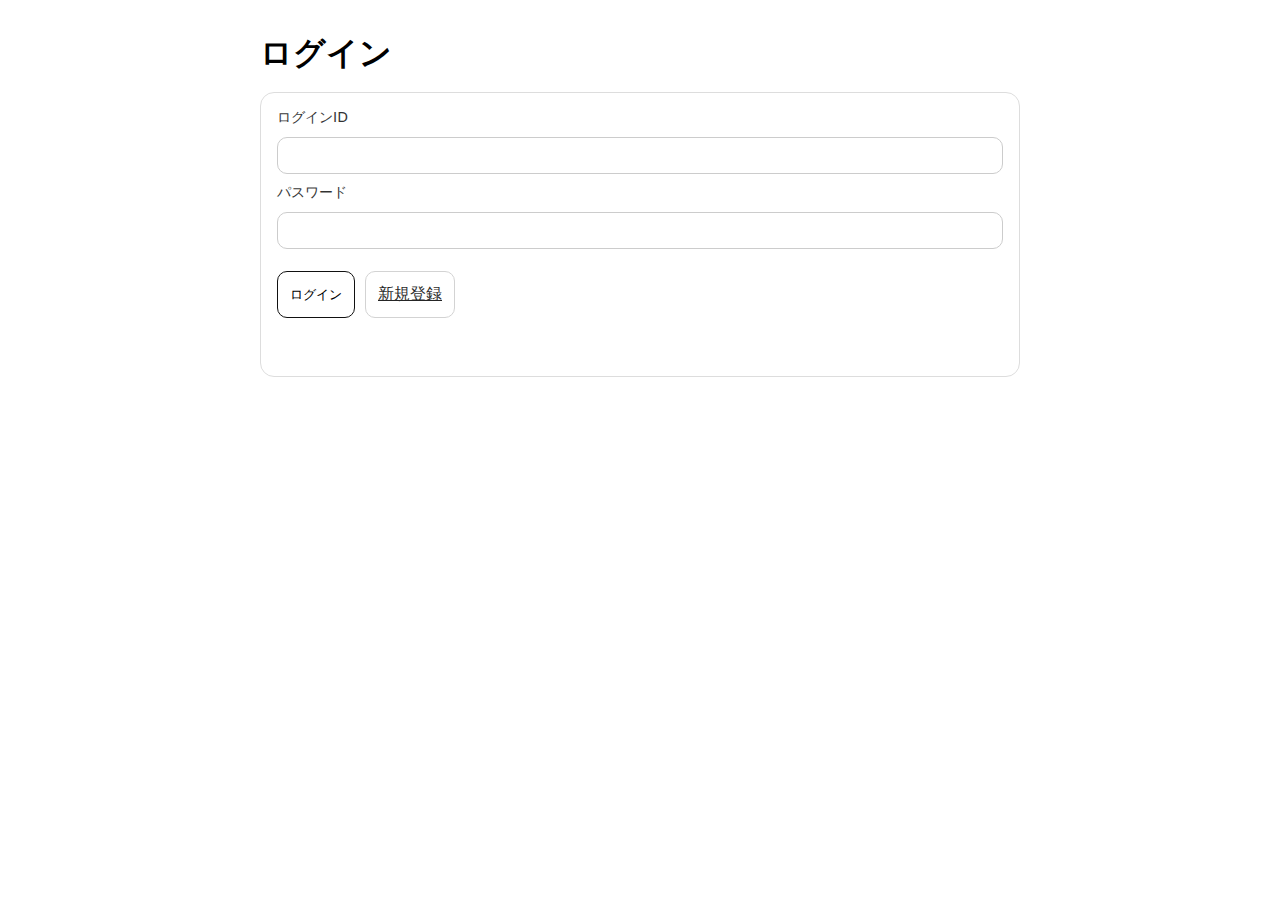
<file: customer/index.html>
<!doctype html>
<html lang="ja">
<head>
  <meta charset="utf-8" />
  <meta name="viewport" content="width=device-width,initial-scale=1" />
  <title>Login</title>
  <link rel="stylesheet" href="style.css" />
</head>
<body>
  <h1>ログイン</h1>

  <div class="card row">
    <label>ログインID</label>
    <input id="userId" autocomplete="username" />

    <label>パスワード</label>
    <input id="password" type="password" autocomplete="current-password" />

    <div class="toolbar">
      <button class="primary" id="loginBtn">ログイン</button>
      <a class="btn secondary" href="pages/register.html">新規登録</a>
    </div>

    <p class="muted" id="msg"></p>
  </div>

  <script src="app.js"></script>
  <script>
    const API_LOGIN = "https://shigematsu.nkmr.io/hakkathon2025/server/api/user_login.php";

    if (getUserId()) location.href = "pages/home.html";

    function setMsg(text) {
      const el = document.getElementById("msg");
      if (el) el.textContent = text || "";
    }

    document.getElementById("loginBtn").addEventListener("click", async () => {

      const userId = document.getElementById("userId").value.trim();
      const password = document.getElementById("password").value;

      if (!userId || !password) {
        setMsg("ログインIDとパスワードを入力してください");
        return;
      }

      try {
        const res = await fetch(API_LOGIN, {
          method: "POST",
          headers: { "Content-Type": "application/json" },
          body: JSON.stringify({ user_id: userId, password })
        });

        const json = await res.json();

        if (!res.ok) {
          setMsg(json.message || "ログイン失敗");
          return;
        }

        // セッション保存（app.jsの形式に合わせる）
        localStorage.setItem(KEY_SESSION, JSON.stringify({
          userId: json.user_id,
          at: Date.now()
        }));

        location.href = "pages/home.html";

      } catch (e) {
        setMsg("通信に失敗しました");
      }
    });
  </script>
</body>
</html>
</file>
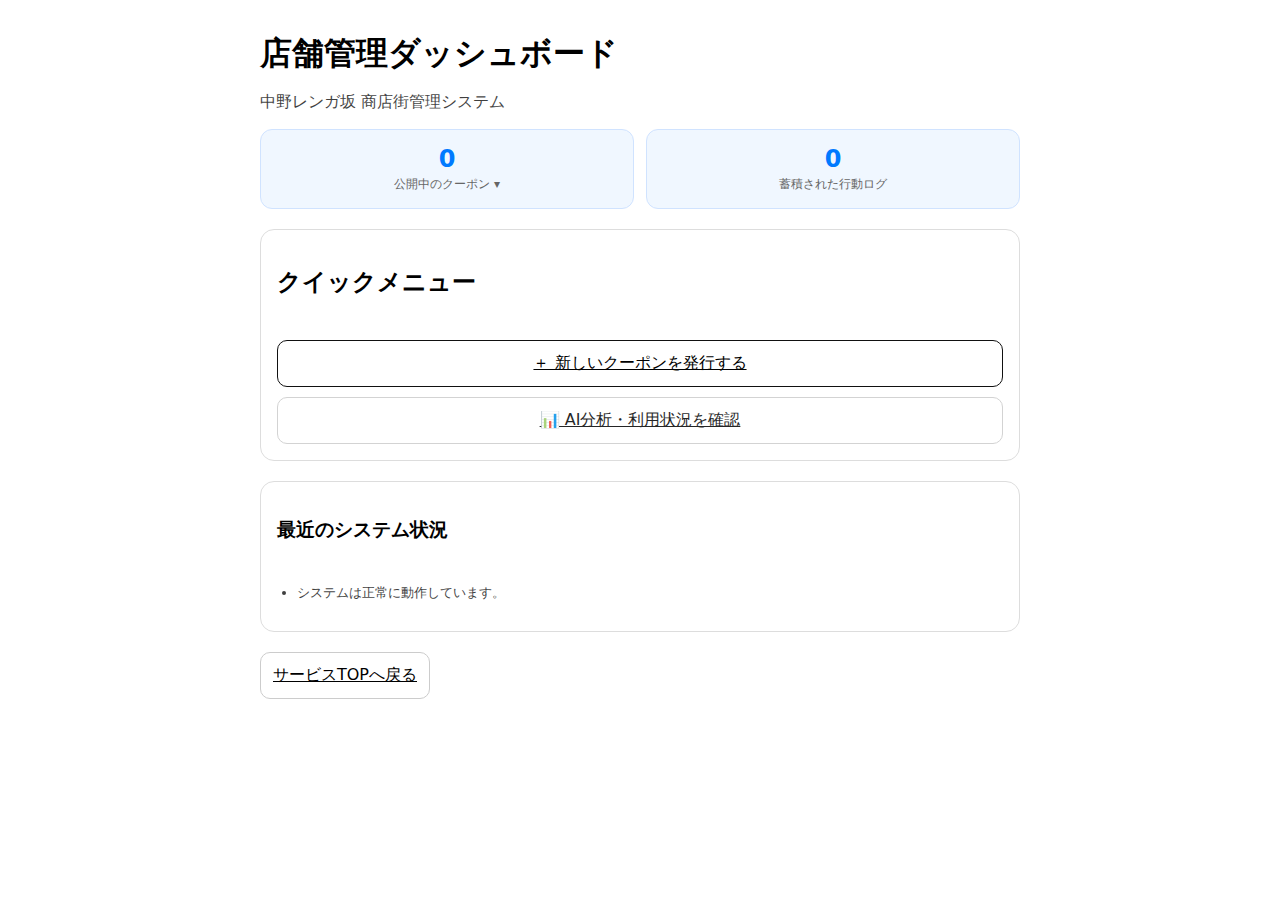
<file: shop/index.html>
<!doctype html>
<html lang="ja">

<head>
    <meta charset="utf-8" />
    <meta name="viewport" content="width=device-width,initial-scale=1" />
    <title>Shop - Dashboard</title>
    <link rel="stylesheet" href="../customer/style.css" />
    <style>
        .stat-grid {
            display: grid;
            grid-template-columns: 1fr 1fr;
            gap: 12px;
            margin-bottom: 20px;
        }

        .stat-card {
            background: #f0f7ff;
            padding: 15px;
            border-radius: 12px;
            text-align: center;
            border: 1px solid #d0e3ff;
            cursor: pointer;
            /* クリック可能であることを示す */
            transition: transform 0.2s;
        }

        .stat-card:active {
            transform: scale(0.95);
        }

        .stat-value {
            font-size: 24px;
            font-weight: bold;
            color: #007aff;
            display: block;
        }

        .stat-label {
            font-size: 12px;
            color: #666;
        }

        /* 詳細表示エリアのスタイル */
        .quick-view {
            margin-top: 10px;
            padding: 10px;
            background: #fff;
            border: 1px solid #eee;
            border-radius: 8px;
            display: none;
            /* 最初は隠しておく */
        }

        .quick-item {
            display: flex;
            justify-content: space-between;
            font-size: 13px;
            padding: 4px 0;
            border-bottom: 1px solid #f9f9f9;
        }
    </style>
</head>

<body>
    <h1>店舗管理ダッシュボード</h1>
    <p class="muted">中野レンガ坂 商店街管理システム</p>

    <div class="stat-grid">
        <div class="stat-card" id="couponCard">
            <span id="couponCount" class="stat-value">0</span>
            <span class="stat-label">公開中のクーポン ▾</span>
            <div id="couponQuickView" class="quick-view text-left">
            </div>
        </div>

        <div class="stat-card">
            <span id="logCount" class="stat-value">0</span>
            <span class="stat-label">蓄積された行動ログ</span>
        </div>
    </div>

    <div class="card row">
        <h2>クイックメニュー</h2>
        <div class="toolbar" style="flex-direction: column; align-items: stretch; gap: 10px;">
            <a class="btn primary" href="create_coupon.html" style="text-align: center;">＋ 新しいクーポンを発行する</a>
            <a class="btn secondary" href="analysis.html" style="text-align: center;">📊 AI分析・利用状況を確認</a>
        </div>
    </div>

    <div class="card row" style="margin-top:20px;">
        <h3>最近のシステム状況</h3>
        <ul id="systemStatus" class="muted" style="font-size:13px; padding-left:20px;">
            <li>システムは正常に動作しています。</li>
        </ul>
    </div>

    <div class="toolbar" style="margin-top:20px;">
        <a href="../index.html" class="btn">サービスTOPへ戻る</a>
    </div>

    <script>
        const KEY_SHARED_POOL = "hk_shared_coupon_pool_v1";
        const KEY_USERDATA = "hk_userdata_v1";

        function updateDashboard() {
            // 1. 公開中クーポンの詳細と数
            const pool = JSON.parse(localStorage.getItem(KEY_SHARED_POOL)) || [];
            document.querySelector("#couponCount").textContent = pool.length;

            const quickView = document.querySelector("#couponQuickView");
            if (pool.length > 0) {
                quickView.innerHTML = pool.map(c => `
                    <div class="quick-item">
                        <span>${c.title}</span>
                        <strong style="color:${c.remainingStock <= 5 ? '#ff3b30' : '#007aff'}">${c.remainingStock}枚</strong>
                    </div>
                `).join("");
            } else {
                quickView.innerHTML = "<p class='muted'>なし</p>";
            }

            // 2. 蓄積されたログの総数
            const allUserData = JSON.parse(localStorage.getItem(KEY_USERDATA)) || {};
            let totalLogs = 0;
            Object.values(allUserData).forEach(user => {
                if (user.logs) totalLogs += user.logs.length;
            });
            document.querySelector("#logCount").textContent = totalLogs;

            const statusList = document.querySelector("#systemStatus");
            if (totalLogs > 0) {
                statusList.innerHTML = `<li>現在、${totalLogs}件のユーザー行動を学習用データとして蓄積済みです。</li>`;
            }
        }

        // クリックで詳細を表示/非表示にする
        document.querySelector("#couponCard").addEventListener("click", () => {
            const view = document.querySelector("#couponQuickView");
            const isVisible = view.style.display === "block";
            view.style.display = isVisible ? "none" : "block";
        });

        updateDashboard();
        setInterval(updateDashboard, 5000);
    </script>
</body>

</html>
</file>
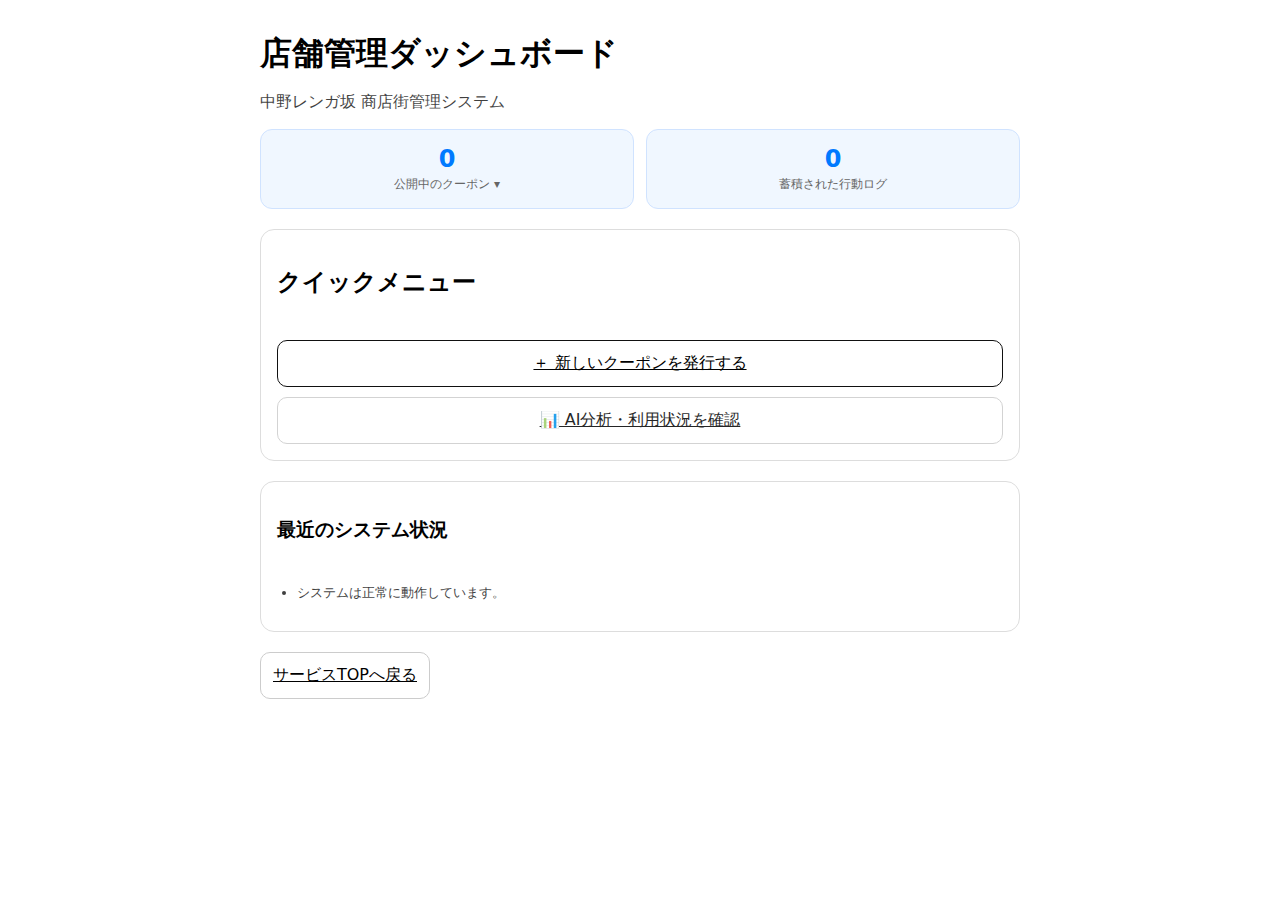
<file: shop/analysis.html>
<!doctype html>
<html lang="ja">

<head>
  <meta charset="utf-8" />
  <meta name="viewport" content="width=device-width,initial-scale=1" />
  <title>Shop - 分析</title>

  <!-- 店舗側の既存デザインに合わせる -->
  <link rel="stylesheet" href="../customer/style.css" />

  <style>
    .analysis-grid { display: grid; grid-template-columns: 1fr; gap: 16px; }

    .top-bar {
      display: flex;
      justify-content: space-between;
      align-items: flex-start;
      margin-bottom: 18px;
      gap: 12px;
    }

    .shop-id { font-size: 13px; color: #666; margin-top: 6px; }
    .muted { color: #666; font-size: 13px; }

    .target-item {
      display: flex;
      justify-content: space-between;
      align-items: center;
      padding: 12px 0;
      border-bottom: 1px solid #f0f0f0;
      font-size: 13px;
      gap: 10px;
      cursor: pointer;
      user-select: none;
    }
    .target-item:active { transform: scale(0.995); opacity: 0.9; }

    .target-left { text-align: left; flex: 1; min-width: 0; }
    .target-title {
      font-weight: 700; font-size: 14px;
      overflow: hidden; text-overflow: ellipsis; white-space: nowrap;
    }
    .target-sub { margin-top: 3px; font-size: 12px; color: #777; }

    /* modal */
    .modal-backdrop {
      position: fixed; inset: 0;
      background: rgba(0,0,0,0.35);
      display: none;
      align-items: center; justify-content: center;
      padding: 18px;
      z-index: 9999;
    }
    .modal {
      width: min(520px, 100%);
      background: #fff;
      border-radius: 16px;
      border: 1px solid #eee;
      padding: 16px;
      box-shadow: 0 10px 30px rgba(0,0,0,0.18);
    }
    .modal-head {
      display: flex;
      justify-content: space-between;
      align-items: flex-start;
      gap: 12px;
      margin-bottom: 10px;
    }
    .modal-title { font-size: 16px; font-weight: 800; margin: 0; line-height: 1.3; }
    .modal-sub { margin-top: 4px; font-size: 12px; color: #777; }

    .icon-btn {
      border: 1px solid #eee;
      background: #fff;
      border-radius: 10px;
      padding: 8px 10px;
      cursor: pointer;
    }
    .icon-btn:active { transform: scale(0.98); }

    .kpi-grid { display: grid; grid-template-columns: 1fr 1fr; gap: 10px; margin-top: 10px; }
    .kpi {
      background: #f7f7f7;
      border: 1px solid #eee;
      border-radius: 12px;
      padding: 12px;
    }
    .kpi .label { font-size: 12px; color: #666; }
    .kpi .value { font-size: 22px; font-weight: 800; margin-top: 4px; }

    .bar-wrap {
      background: #eee;
      border-radius: 999px;
      height: 10px;
      overflow: hidden;
      margin-top: 10px;
    }
    .bar { height: 100%; width: 0%; background: #007aff; transition: width .5s ease; }

    .chips { display: flex; flex-wrap: wrap; gap: 6px; margin-top: 6px; }
    .chip {
      font-size: 12px;
      padding: 4px 10px;
      border-radius: 999px;
      border: 1px solid #eee;
      background: #fff;
      color: #333;
    }
    .chip .c { color: #666; margin-left: 6px; }
  </style>
</head>

<body>

  <div class="top-bar">
    <div>
      <h1 style="margin:0;">利用状況の分析</h1>
      <div id="shopDisplay" class="shop-id"></div>
    </div>
    <a href="home.html" class="btn secondary">ホームに戻る</a>
  </div>

  <p class="muted">
    この店舗の「クーポン候補（商品カテゴリ）」一覧です。<br>
    クリックすると、表示回数・選択回数・選択率と、選択した人の特徴を確認できます。
  </p>

  <div class="analysis-grid">
    <div class="card">
      <h3>🗂 クーポン候補（商品カテゴリ）一覧</h3>
      <div id="targetsList"></div>
    </div>
  </div>

  <!-- modal -->
  <div id="modalBackdrop" class="modal-backdrop" role="dialog" aria-modal="true">
    <div class="modal">
      <div class="modal-head">
        <div style="min-width:0;">
          <p id="modalTitle" class="modal-title"></p>
          <div id="modalSub" class="modal-sub"></div>
        </div>
        <button id="modalCloseBtn" class="icon-btn">閉じる</button>
      </div>

      <div class="kpi-grid">
        <div class="kpi">
          <div class="label">表示回数</div>
          <div id="kpiImpressions" class="value">-</div>
        </div>
        <div class="kpi">
          <div class="label">選択回数</div>
          <div id="kpiSelections" class="value">-</div>
        </div>
      </div>

      <div class="kpi" style="margin-top:10px;">
        <div class="label">選択率（CTR）</div>
        <div id="kpiCtr" class="value">-</div>
        <div class="bar-wrap"><div id="ctrBar" class="bar"></div></div>
      </div>

      <div class="kpi" style="margin-top:10px;">
        <div class="label">選択した人の特徴</div>
        <div id="attrGender" class="muted" style="margin-top:6px;"></div>
        <div id="attrAge" class="muted" style="margin-top:6px;"></div>
        <div id="attrTags" style="margin-top:10px;"></div>
      </div>
    </div>
  </div>

  <script>
    const KEY_SHOP_SESSION = "hk_shop_session_v1";

    // 既に動いているカテゴリ一覧API
    const API_TARGETS = "https://shigematsu.nkmr.io/hakkathon2025/server/api/shop_targets_list.php";

    // ★今回の集計API（あなたのshop_get_analysis.php）
    const API_TARGET_STATS = "https://shigematsu.nkmr.io/hakkathon2025/server/api/shop_get_analysis.php";

    function safeParse(raw, fallback) {
      try { return JSON.parse(raw); } catch (e) { return fallback; }
    }

    // ログインチェック
    const session = safeParse(localStorage.getItem(KEY_SHOP_SESSION), null);
    if (!session || !session.shopId) location.href = "./index.html";

    const SHOP_ID = session.shopId;
    const SHOP_NAME = session.shopName || "";
    const GENRE = session.genre || "";

    const namePart = SHOP_NAME ? (" / " + SHOP_NAME) : "";
    const genrePart = GENRE ? ("（" + GENRE + "）") : "";
    document.getElementById("shopDisplay").textContent = "店舗ID: " + SHOP_ID + namePart + genrePart;

    async function fetchTargets() {
      const res = await fetch(API_TARGETS, {
        method: "POST",
        headers: { "Content-Type": "application/json" },
        body: JSON.stringify({ shop_id: SHOP_ID })
      });

      const text = await res.text();
      let json;
      try { json = JSON.parse(text); }
      catch (e) {
        console.log("targets raw:", text);
        return { ok: false, items: [] };
      }
      if (!json.ok || !Array.isArray(json.items)) return { ok: false, items: [] };
      return { ok: true, items: json.items };
    }

    async function fetchTargetStats(targetId) {
      const res = await fetch(API_TARGET_STATS, {
        method: "POST",
        headers: { "Content-Type": "application/json" },
        body: JSON.stringify({ shop_id: SHOP_ID, target_id: targetId })
      });

      const text = await res.text();
      let json;
      try { json = JSON.parse(text); }
      catch (e) {
        console.log("stats raw:", text);
        throw new Error("集計APIの返答がJSONではありません");
      }

      if (!json.ok) {
        // PHPが返したdetailも見えるようにする
        const msg = json.message || "集計APIエラー";
        const detail = json.detail ? (" / " + JSON.stringify(json.detail)) : "";
        throw new Error(msg + detail);
      }
      return json;
    }

    // modal
    const modalBackdrop = document.getElementById("modalBackdrop");
    const modalCloseBtn = document.getElementById("modalCloseBtn");

    function openModal(title, sub, impressions, selections, ctr) {
      document.getElementById("modalTitle").textContent = title;
      document.getElementById("modalSub").textContent = sub;

      document.getElementById("kpiImpressions").textContent = String(impressions);
      document.getElementById("kpiSelections").textContent = String(selections);

      const ctrNum = Number(ctr || 0);
      document.getElementById("kpiCtr").textContent = (ctrNum * 100).toFixed(1) + "%";

      const pct = Math.max(0, Math.min(100, Math.round(ctrNum * 100)));
      document.getElementById("ctrBar").style.width = pct + "%";

      modalBackdrop.style.display = "flex";
    }

    function closeModal() {
      modalBackdrop.style.display = "none";
    }

    modalCloseBtn.addEventListener("click", closeModal);
    modalBackdrop.addEventListener("click", (e) => {
      if (e.target === modalBackdrop) closeModal();
    });

    function renderAttr(stats) {
      const g = stats.genderCounts || {};
      const a = stats.ageBuckets || {};
      const tags = stats.topTags || [];
      const totalSel = Number(stats.selections || 0);

      if (totalSel === 0) {
        document.getElementById("attrGender").textContent = "性別: データなし";
        document.getElementById("attrAge").textContent = "年齢: データなし";
        document.getElementById("attrTags").innerHTML = "<div class='muted'>好みタグ: データなし</div>";
        return;
      }

      document.getElementById("attrGender").textContent =
        "性別: male " + (g.male || 0) +
        ", female " + (g.female || 0) +
        ", other " + (g.other || 0) +
        ", unknown " + (g.unknown || 0);

      document.getElementById("attrAge").textContent =
        "年齢: -19 " + (a["-19"] || 0) +
        ", 20s " + (a["20s"] || 0) +
        ", 30s " + (a["30s"] || 0) +
        ", 40s " + (a["40s"] || 0) +
        ", 50+ " + (a["50+"] || 0) +
        ", unknown " + (a.unknown || 0);

      if (!Array.isArray(tags) || tags.length === 0) {
        document.getElementById("attrTags").innerHTML = "<div class='muted'>好みタグ: データなし</div>";
        return;
      }

      document.getElementById("attrTags").innerHTML =
        "<div class='muted'>好みタグ（上位）</div>" +
        "<div class='chips'>" +
        tags.map(function (t) {
          return "<span class='chip'>" + t.tag + "<span class='c'>" + t.count + "</span></span>";
        }).join("") +
        "</div>";
    }

    function renderTargets(items) {
      const el = document.getElementById("targetsList");

      if (!items || items.length === 0) {
        el.innerHTML = "<p class='muted'>候補がありません（coupon_targetsが未登録 or shop_idが違う可能性）</p>";
        return;
      }

      el.innerHTML = items.map(function (t) {
        return (
          "<div class='target-item' data-target-id='" + t.target_id + "' data-target-name='" + t.target_name + "'>" +
          "  <div class='target-left'>" +
          "    <div class='target-title'>" + t.target_name + "</div>" +
          "    <div class='target-sub'>" + t.target_id + "</div>" +
          "  </div>" +
          "</div>"
        );
      }).join("");

      Array.prototype.forEach.call(el.querySelectorAll(".target-item"), function (row) {
        row.addEventListener("click", async function () {
          const targetId = row.getAttribute("data-target-id") || "";
          const targetName = row.getAttribute("data-target-name") || "";

          // ローディング
          openModal(targetName, targetId, "-", "-", 0);
          document.getElementById("attrGender").textContent = "読み込み中...";
          document.getElementById("attrAge").textContent = "";
          document.getElementById("attrTags").innerHTML = "";

          try {
            const stats = await fetchTargetStats(targetId);
            openModal(
              targetName,
              targetId,
              stats.impressions || 0,
              stats.selections || 0,
              stats.ctr || 0
            );
            renderAttr(stats);
          } catch (e) {
            document.getElementById("attrGender").textContent = "取得に失敗しました";
            document.getElementById("attrAge").textContent = "";
            document.getElementById("attrTags").innerHTML =
              "<div class='muted'>" + String(e.message || e) + "</div>";
          }
        });
      });
    }

    async function init() {
      const r = await fetchTargets();
      renderTargets(r.ok ? r.items : []);
    }

    init();
  </script>

</body>
</html>
</file>
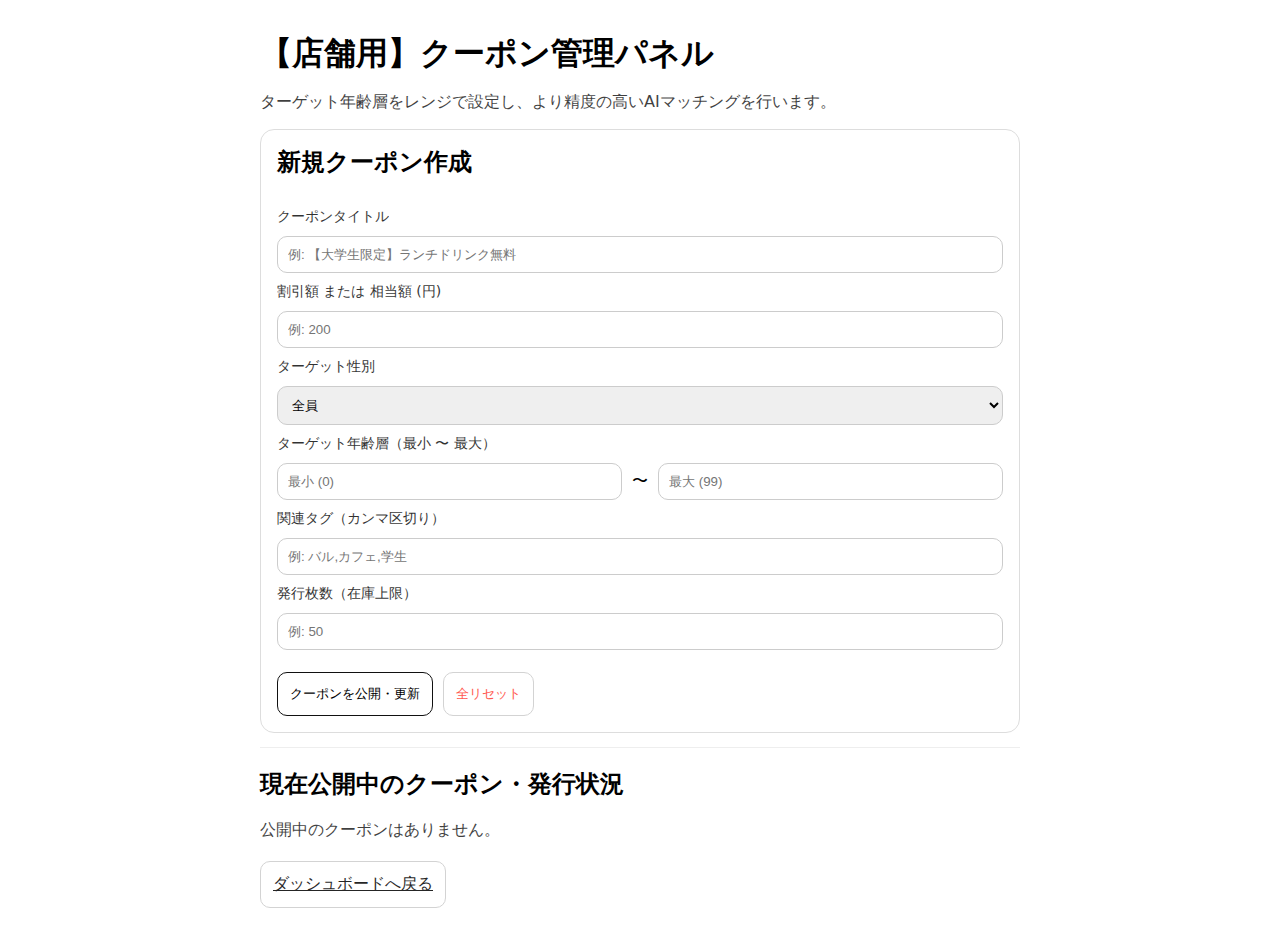
<file: shop/create_coupon.html>
<!doctype html>
<html lang="ja">

<head>
    <meta charset="utf-8" />
    <meta name="viewport" content="width=device-width,initial-scale=1" />
    <title>Shop - Management</title>
    <link rel="stylesheet" href="../customer/style.css" />
    <style>
        .coupon-admin-card {
            background: #fff;
            border: 1px solid #eee;
            padding: 15px;
            border-radius: 12px;
            margin-bottom: 12px;
            box-shadow: 0 2px 4px rgba(0, 0, 0, 0.05);
        }

        .stock-indicator {
            font-size: 14px;
            font-weight: bold;
            color: #007aff;
            margin-top: 8px;
        }

        .low-stock {
            color: #ff3b30;
        }

        .editing {
            border: 2px solid #007aff;
            background: #f0f7ff;
        }

        .age-range-group {
            display: flex;
            align-items: center;
            gap: 10px;
        }

        .age-range-group input {
            flex: 1;
        }
    </style>
</head>

<body>
    <h1>【店舗用】クーポン管理パネル</h1>
    <p class="muted">ターゲット年齢層をレンジで設定し、より精度の高いAIマッチングを行います。</p>

    <div class="card row" id="inputForm">
        <h2 id="formTitle" style="margin-top:0;">新規クーポン作成</h2>
        <input type="hidden" id="editId">

        <label>クーポンタイトル</label>
        <input id="title" placeholder="例: 【大学生限定】ランチドリンク無料">

        <label>割引額 または 相当額 (円)</label>
        <input id="off" type="number" placeholder="例: 200">

        <label>ターゲット性別</label>
        <select id="targetGender">
            <option value="all">全員</option>
            <option value="male">男性</option>
            <option value="female">女性</option>
        </select>

        <label>ターゲット年齢層（最小 〜 最大）</label>
        <div class="age-range-group">
            <input id="targetAgeMin" type="number" placeholder="最小 (0)">
            <span>〜</span>
            <input id="targetAgeMax" type="number" placeholder="最大 (99)">
        </div>

        <label>関連タグ（カンマ区切り）</label>
        <input id="tags" placeholder="例: バル,カフェ,学生">

        <label id="stockLabel">発行枚数（在庫上限）</label>
        <input id="totalStock" type="number" placeholder="例: 50">

        <div class="toolbar">
            <button class="primary" id="publishBtn">クーポンを公開・更新</button>
            <button class="secondary" id="cancelBtn" style="display:none;">キャンセル</button>
            <button class="secondary" id="clearBtn" style="color:#ff3b30;">全リセット</button>
        </div>
    </div>

    <hr />

    <h2>現在公開中のクーポン・発行状況</h2>
    <div id="poolList"></div>

    <div class="toolbar" style="margin-top:20px;">
        <a href="index.html" class="btn secondary">ダッシュボードへ戻る</a>
    </div>

    <script>
        const KEY_SHARED_POOL = "hk_shared_coupon_pool_v1";

        function loadPool() { return JSON.parse(localStorage.getItem(KEY_SHARED_POOL)) || []; }

        function renderPool() {
            const pool = loadPool();
            const listEl = document.querySelector("#poolList");
            const editId = document.querySelector("#editId").value;

            if (pool.length === 0) {
                listEl.innerHTML = "<p class='muted'>公開中のクーポンはありません。</p>";
                return;
            }

            listEl.innerHTML = pool.map(c => {
                const isEditing = c.id === editId;
                const outOfStock = c.remainingStock <= 0;
                return `
                <div class="coupon-admin-card ${isEditing ? 'editing' : ''}">
                    <div style="display:flex; justify-content:space-between;">
                        <strong>${c.title}</strong>
                        <span class="muted" style="font-size:12px;">${new Date(c.createdAt).toLocaleDateString()}</span>
                    </div>
                    <div class="muted" style="font-size:13px;">
                        価値: ${c.off}円 | 
                        対象: ${c.target.age_min}〜${c.target.age_max}歳 (${c.target.gender})
                    </div>
                    <div class="stock-indicator ${outOfStock ? 'low-stock' : ''}">
                        残り ${c.remainingStock} / ${c.initialStock} 枚
                    </div>
                    <div class="toolbar" style="margin-top:10px; gap:8px;">
                        <button class="btn primary" style="font-size:12px; padding:4px 8px;" onclick="startEdit('${c.id}')">編集</button>
                        <button class="btn secondary" style="font-size:12px; padding:4px 8px; color:#ff3b30;" onclick="deleteCoupon('${c.id}')">削除</button>
                    </div>
                </div>
                `;
            }).join("");
        }

        window.startEdit = function (id) {
            const coupon = loadPool().find(c => c.id === id);
            if (!coupon) return;

            document.querySelector("#formTitle").textContent = "クーポンの編集";
            document.querySelector("#editId").value = coupon.id;
            document.querySelector("#title").value = coupon.title;
            document.querySelector("#off").value = coupon.off;
            document.querySelector("#targetGender").value = coupon.target.gender;
            document.querySelector("#targetAgeMin").value = coupon.target.age_min;
            document.querySelector("#targetAgeMax").value = coupon.target.age_max;
            document.querySelector("#tags").value = coupon.tags.join(",");
            document.querySelector("#totalStock").value = coupon.initialStock;

            document.querySelector("#cancelBtn").style.display = "inline-block";
            window.scrollTo({ top: 0, behavior: 'smooth' });
            renderPool();
        };

        function resetForm() {
            document.querySelector("#formTitle").textContent = "新規クーポン作成";
            document.querySelector("#editId").value = "";
            document.querySelector("#title").value = "";
            document.querySelector("#off").value = "";
            document.querySelector("#targetAgeMin").value = "";
            document.querySelector("#targetAgeMax").value = "";
            document.querySelector("#totalStock").value = "";
            document.querySelector("#tags").value = "";
            document.querySelector("#cancelBtn").style.display = "none";
        }

        document.querySelector("#publishBtn").addEventListener("click", () => {
            const editId = document.querySelector("#editId").value;
            const title = document.querySelector("#title").value.trim();
            const off = Number(document.querySelector("#off").value);
            const gender = document.querySelector("#targetGender").value;
            const ageMin = Number(document.querySelector("#targetAgeMin").value || 0);
            const ageMax = Number(document.querySelector("#targetAgeMax").value || 99);
            const tags = document.querySelector("#tags").value.split(",").map(s => s.trim()).filter(s => s !== "");
            const newTotalStock = Number(document.querySelector("#totalStock").value);

            if (!title || !off || !newTotalStock) { alert("必須項目を入力してください"); return; }

            let pool = loadPool();
            const couponData = {
                title, off, tags,
                target: { gender, age_min: ageMin, age_max: ageMax },
                initialStock: newTotalStock
            };

            if (editId) {
                pool = pool.map(c => {
                    if (c.id === editId) {
                        const stockDiff = newTotalStock - c.initialStock;
                        return { ...c, ...couponData, remainingStock: c.remainingStock + (stockDiff > 0 ? stockDiff : 0) };
                    }
                    return c;
                });
            } else {
                pool.push({ ...couponData, id: crypto.randomUUID(), remainingStock: newTotalStock, createdAt: Date.now() });
            }

            localStorage.setItem(KEY_SHARED_POOL, JSON.stringify(pool));
            resetForm();
            renderPool();
            alert("保存しました。");
        });

        window.deleteCoupon = function (id) {
            if (!confirm("削除しますか？")) return;
            localStorage.setItem(KEY_SHARED_POOL, JSON.stringify(loadPool().filter(c => c.id !== id)));
            renderPool();
        };

        document.querySelector("#cancelBtn").addEventListener("click", resetForm);
        document.querySelector("#clearBtn").addEventListener("click", () => {
            if (confirm("全データを消去しますか？")) { localStorage.removeItem(KEY_SHARED_POOL); renderPool(); }
        });

        setInterval(renderPool, 5000);
        renderPool();
    </script>
</body>

</html>
</file>
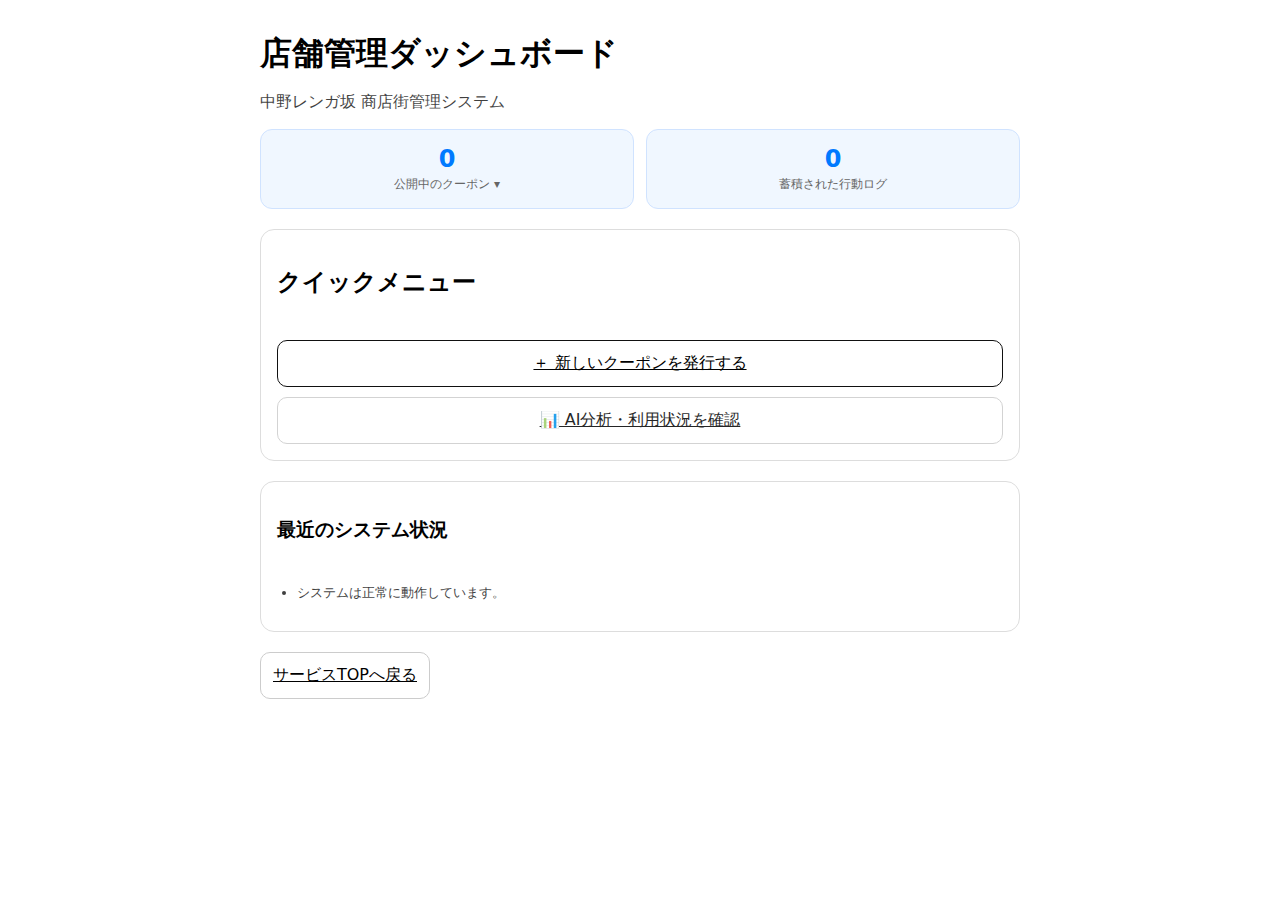
<file: shop/home.html>
<!doctype html>
<html lang="ja">

<head>
  <meta charset="utf-8" />
  <meta name="viewport" content="width=device-width,initial-scale=1" />
  <title>Shop - Dashboard</title>
  <link rel="stylesheet" href="../customer/style.css" />
  <style>
    .stat-grid {
      display: grid;
      grid-template-columns: 1fr;
      gap: 12px;
      margin-bottom: 20px;
    }

    .stat-card {
      background: #f0f7ff;
      padding: 15px;
      border-radius: 12px;
      text-align: center;
      border: 1px solid #d0e3ff;
      cursor: pointer;
      transition: transform 0.2s;
    }

    .stat-card:active {
      transform: scale(0.95);
    }

    .stat-value {
      font-size: 24px;
      font-weight: bold;
      color: #007aff;
      display: block;
    }

    .stat-label {
      font-size: 12px;
      color: #666;
    }

    .quick-view {
      margin-top: 10px;
      padding: 10px;
      background: #fff;
      border: 1px solid #eee;
      border-radius: 8px;
      display: none;
    }

    .quick-item {
      display: flex;
      justify-content: space-between;
      font-size: 13px;
      padding: 6px 0;
      border-bottom: 1px solid #f2f2f2;
      gap: 10px;
      align-items: center;
    }

    .quick-left {
      text-align: left;
      flex: 1;
    }

    .shop-id {
      font-size: 13px;
      color: #666;
      margin-bottom: 15px;
    }

    .top-bar {
      display: flex;
      justify-content: space-between;
      align-items: center;
      margin-bottom: 20px;
    }

    .muted {
      color: #666;
      font-size: 13px;
    }
  </style>
</head>

<body>

  <div class="top-bar">
    <div>
      <h1 style="margin:0;">店舗ホーム</h1>
      <div id="shopDisplay" class="shop-id"></div>
    </div>
    <button id="logoutBtn" class="btn secondary">ログアウト</button>
  </div>

  <div class="stat-grid">
    <div class="stat-card" id="couponCard">
      <span id="couponCount" class="stat-value">0</span>
      <span class="stat-label">公開中のクーポン ▾</span>
      <div id="couponQuickView" class="quick-view"></div>
    </div>
  </div>

  <div class="card row">
    <h2>クイックメニュー</h2>
    <div class="toolbar" style="flex-direction: column; align-items: stretch; gap: 10px;">
      <a class="btn primary" href="create_coupon.html" style="text-align: center;">＋ 新しいクーポンを発行する</a>
      <a class="btn secondary" href="analysis.html" style="text-align: center;">📊 AI分析・利用状況を確認</a>
    </div>
  </div>

  <script>
    const KEY_SHOP_SESSION = "hk_shop_session_v1";

    // DBから自店舗クーポン一覧を取るAPI
    const API_SHOP_COUPONS = "https://shigematsu.nkmr.io/hakkathon2025/server/api/shop_coupons_list.php";

    function safeParse(raw, fallback) {
      try { return JSON.parse(raw); } catch { return fallback; }
    }

    // ===== ログインチェック =====
    const session = safeParse(localStorage.getItem(KEY_SHOP_SESSION), null);
    if (!session?.shopId) location.href = "./index.html";

    const SHOP_ID = session.shopId;
    const SHOP_NAME = session.shopName || "";
    const GENRE = session.genre || "";

    const namePart = SHOP_NAME ? ` / ${SHOP_NAME}` : "";
    const genrePart = GENRE ? `（${GENRE}）` : "";

    document.getElementById("shopDisplay").textContent =
      `店舗ID: ${SHOP_ID}${namePart}${genrePart}`;

    function discountLabel(type, value) {
      if (type === "free") return "無料";
      if (type === "percent") return `${value}%引`;
      return `${value}円引`;
    }

    // 時間制限型の残り枚数表示
    function calcRemaining(totalStock, createdAt, expiresAt) {
      const now = Date.now();
      const start = new Date(createdAt).getTime();
      const end = new Date(expiresAt).getTime();
      if (!start || !end || now >= end) return 0;
      const progress = (now - start) / (end - start);
      const remaining = Math.ceil(totalStock * (1 - progress));
      return remaining < 0 ? 0 : remaining;
    }

    async function fetchShopCoupons() {
      const res = await fetch(API_SHOP_COUPONS, {
        method: "POST",
        headers: { "Content-Type": "application/json" },
        body: JSON.stringify({ shop_id: SHOP_ID })
      });

      const text = await res.text();
      let json;
      try { json = JSON.parse(text); }
      catch {
        console.log("raw response:", text);
        return { ok: false, items: [] };
      }

      if (!json.ok || !Array.isArray(json.items)) return { ok: false, items: [] };
      return { ok: true, items: json.items };
    }

    let latestCoupons = [];

    async function updateDashboardFromDB() {
      const { ok, items } = await fetchShopCoupons();
      latestCoupons = ok ? items : [];

      document.getElementById("couponCount").textContent = latestCoupons.length;

      const quickView = document.getElementById("couponQuickView");
      if (latestCoupons.length === 0) {
        quickView.innerHTML = "<span class='muted'>なし</span>";
        return;
      }

      quickView.innerHTML = latestCoupons.map(c => {
        const remaining = calcRemaining(c.total_stock, c.created_at, c.expires_at);
        const color = remaining <= 5 ? "#ff3b30" : "#007aff";
        const line1 = `${c.target_name} / ${discountLabel(c.discount_type, c.discount_value)}`;
        const line2 = `${c.target_age_min}〜${c.target_age_max}歳 (${c.target_gender})`;

        return `
          <div class="quick-item">
            <div class="quick-left">
              <div>${line1}</div>
              <div class="muted" style="font-size:12px;">${line2}</div>
            </div>
            <strong style="color:${color}; white-space:nowrap;">
              ${remaining}枚
            </strong>
          </div>
        `;
      }).join("");
    }

    // 残り枚数だけは毎秒更新（DBに毎秒問い合わせない）
    function tickRemainingOnly() {
      const quickView = document.getElementById("couponQuickView");
      if (!latestCoupons || latestCoupons.length === 0) return;

      quickView.querySelectorAll(".quick-item").forEach((el, idx) => {
        const c = latestCoupons[idx];
        if (!c) return;
        const remaining = calcRemaining(c.total_stock, c.created_at, c.expires_at);
        const strong = el.querySelector("strong");
        if (strong) {
          strong.textContent = `${remaining}枚`;
          strong.style.color = (remaining <= 5) ? "#ff3b30" : "#007aff";
        }
      });
    }

    // クーポン詳細トグル
    document.getElementById("couponCard").addEventListener("click", () => {
      const view = document.getElementById("couponQuickView");
      view.style.display = view.style.display === "block" ? "none" : "block";
    });

    // ログアウト
    document.getElementById("logoutBtn").addEventListener("click", () => {
      localStorage.removeItem(KEY_SHOP_SESSION);
      location.href = "./index.html";
    });

    // init
    updateDashboardFromDB();
    setInterval(updateDashboardFromDB, 5000); // DBは5秒に1回
    setInterval(tickRemainingOnly, 1000);     // 残り枚数は1秒に1回更新
  </script>

</body>

</html>
</file>
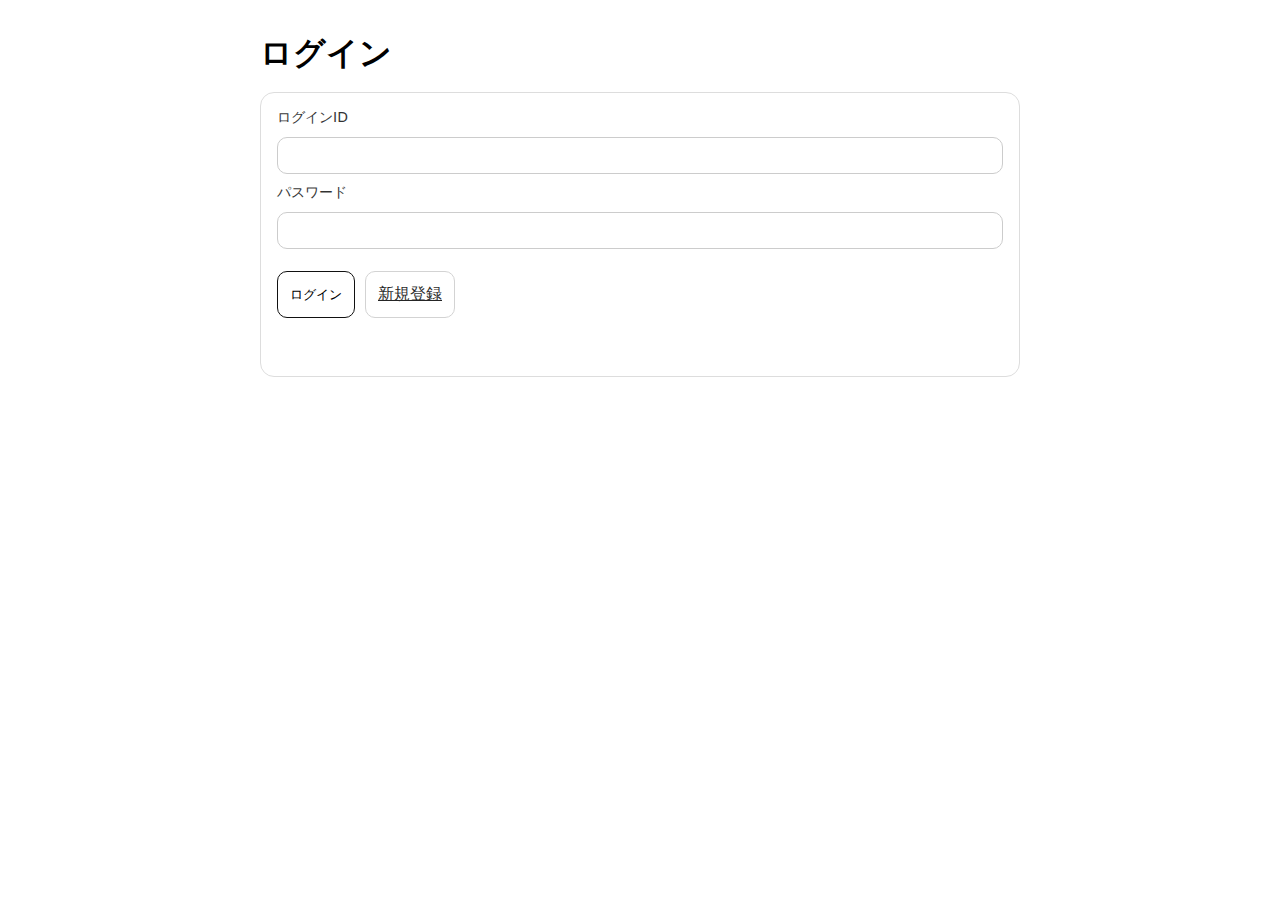
<file: customer/pages/coupons.html>
<!doctype html>
<html lang="ja">
<head>
  <meta charset="utf-8" />
  <meta name="viewport" content="width=device-width,initial-scale=1" />
  <title>Coupons</title>
  <link rel="stylesheet" href="../style.css" />
</head>

<body>
  <h1>クーポン候補</h1>
  <p class="muted">3つの中から1つ選んでください。やり直しもできます。</p>

  <div class="toolbar">
    <button class="primary" id="regenBtn">候補をやり直す</button>
    <span id="retryCount" style="margin-left:10px; font-weight:bold; font-size:14px;"></span>
  </div>

  <div style="height:12px;"></div>
  <div id="grid" class="grid"></div>

  <script src="../app.js"></script>
  <script>
    // app.js が読み込めている前提
    requireLoginFromPages();

    const API_BASE = "https://shigematsu.nkmr.io/hakkathon2025/server/api";
    const API_CANDIDATES = `${API_BASE}/user_coupons_candidates.php`;

    async function fetchCandidatesFromDB() {
      const res = await fetch(API_CANDIDATES, {
        method: "POST",
        headers: { "Content-Type": "application/json" },
        body: JSON.stringify({})
      });

      const text = await res.text();
      let json;
      try { json = JSON.parse(text); }
      catch {
        console.log("raw response:", text);
        throw new Error("サーバ応答が不正です（Network→Response確認）");
      }

      if (!res.ok || !json?.ok) throw new Error(json?.message ?? "取得失敗");
      return json.items ?? [];
    }

    function shuffle(arr) {
      const a = [...arr];
      for (let i = a.length - 1; i > 0; i--) {
        const j = Math.floor(Math.random() * (i + 1));
        [a[i], a[j]] = [a[j], a[i]];
      }
      return a;
    }

    function consumeOneRetryOrThrow() {
      const d = loadMyData();

      if (!d?.isRetryActive) throw new Error("やり直しは利用できません");
      if ((d.retries ?? 0) <= 0) throw new Error("やり直し回数が残っていません");

      saveMyData(x => {
        x.retries = (x.retries ?? 0) - 1;
        if (x.retries <= 0) {
          x.retries = 0;
          x.isRetryActive = false;
        }
        return x;
      });
    }

    // 3枚未満ならダミーで埋める（画像エリアは No Image のまま）
    function ensureThree(list) {
      const out = [...list];
      let n = 1;
      while (out.length < 3) {
        out.push({
          id: `dummy_${n++}`,
          shopName: `仮店舗${out.length + 1}`,
          menuName: `割引対象メニュー${out.length + 1}`,
          discountLabel: `${10 * (out.length + 1)}% OFF`,
          imageUrl: null,
          isDummy: true
        });
      }
      return out.slice(0, 3);
    }

    async function buildCandidates() {
      const items = await fetchCandidatesFromDB();

      // 念のためキーを正規化（imageUrlが無くてもOK）
      const normalized = (items || []).map(x => ({
        id: x.id,
        shopName: x.shopName ?? "店舗",
        menuName: x.menuName ?? "対象メニュー",
        discountLabel: x.discountLabel ?? "",
        imageUrl: x.imageUrl ?? null,
        isDummy: false
      }));

      return ensureThree(shuffle(normalized));
    }

    function updateRetryDisplay() {
      const d = loadMyData();
      const retryEl = qs("#retryCount");

      if (!d || !d.isRetryActive || (d.retries ?? 0) <= 0) {
        retryEl.textContent = "（やり直しは利用できません）";
        qs("#regenBtn").disabled = true;
        qs("#regenBtn").style.opacity = 0.5;
      } else {
        retryEl.textContent = `（残りやり直し回数: ${d.retries}回）`;
        qs("#regenBtn").disabled = false;
        qs("#regenBtn").style.opacity = 1;
      }
    }

    // ★ここで「画像エリア」を元コードと同じ形で復活させる
    function render(candidates) {
      qs("#grid").innerHTML = candidates.map(c => `
        <div class="coupon">
          <strong>${c.shopName}</strong>

          <div style="margin:12px 0; border:1px solid #eee; border-radius:12px; height:120px; display:flex; align-items:center; justify-content:center; background:#fafafa; color:#999;">
            ${c.imageUrl
              ? `<img src="${c.imageUrl}" style="max-width:100%; max-height:100%; border-radius:12px;">`
              : `No Image`}
          </div>

          <div class="muted">対象メニュー: <strong>${c.menuName}</strong></div>
          <div style="font-size:18px; font-weight:bold; margin:8px 0;">
            ${c.discountLabel ?? ""}
          </div>

          <div class="toolbar">
            <button data-id="${c.id}" class="primary selectBtn">
              これにする
            </button>
          </div>
        </div>
      `).join("");

      qsa(".selectBtn").forEach(btn => {
        btn.addEventListener("click", () => {
          const id = btn.dataset.id;
          const picked = candidates.find(c => String(c.id) === String(id));
          if (!picked) return;

          // 選択IDだけ保存（ダミーは保存しない）
          if (!picked.isDummy) {
            saveMyData(d => {
              d.selectedCouponIds = d.selectedCouponIds ?? [];
              if (!d.selectedCouponIds.includes(picked.id)) {
                d.selectedCouponIds.unshift(picked.id);
              }
              d.isRetryActive = false;
              d.retries = 0;
              return d;
            });
          }

          location.href = "home.html";
        });
      });
    }

    async function init() {
      try {
        const candidates = await buildCandidates();
        // 表示中候補を保存（必要なら）
        saveMyData(d => { d.candidates = candidates; return d; });

        render(candidates);
        updateRetryDisplay();
      } catch (e) {
        alert(e?.message ?? "初期表示に失敗しました（ダミー表示）");
        const candidates = ensureThree([]);
        saveMyData(d => { d.candidates = candidates; return d; });
        render(candidates);
        updateRetryDisplay();
      }
    }

    on("#regenBtn", "click", async () => {
      try {
        consumeOneRetryOrThrow();
        const candidates = await buildCandidates();
        saveMyData(d => { d.candidates = candidates; return d; });
        render(candidates);
        updateRetryDisplay();
      } catch (e) {
        alert(e?.message ?? "やり直しに失敗しました");
        updateRetryDisplay();
      }
    });

    init();
  </script>
</body>
</html>
</file>
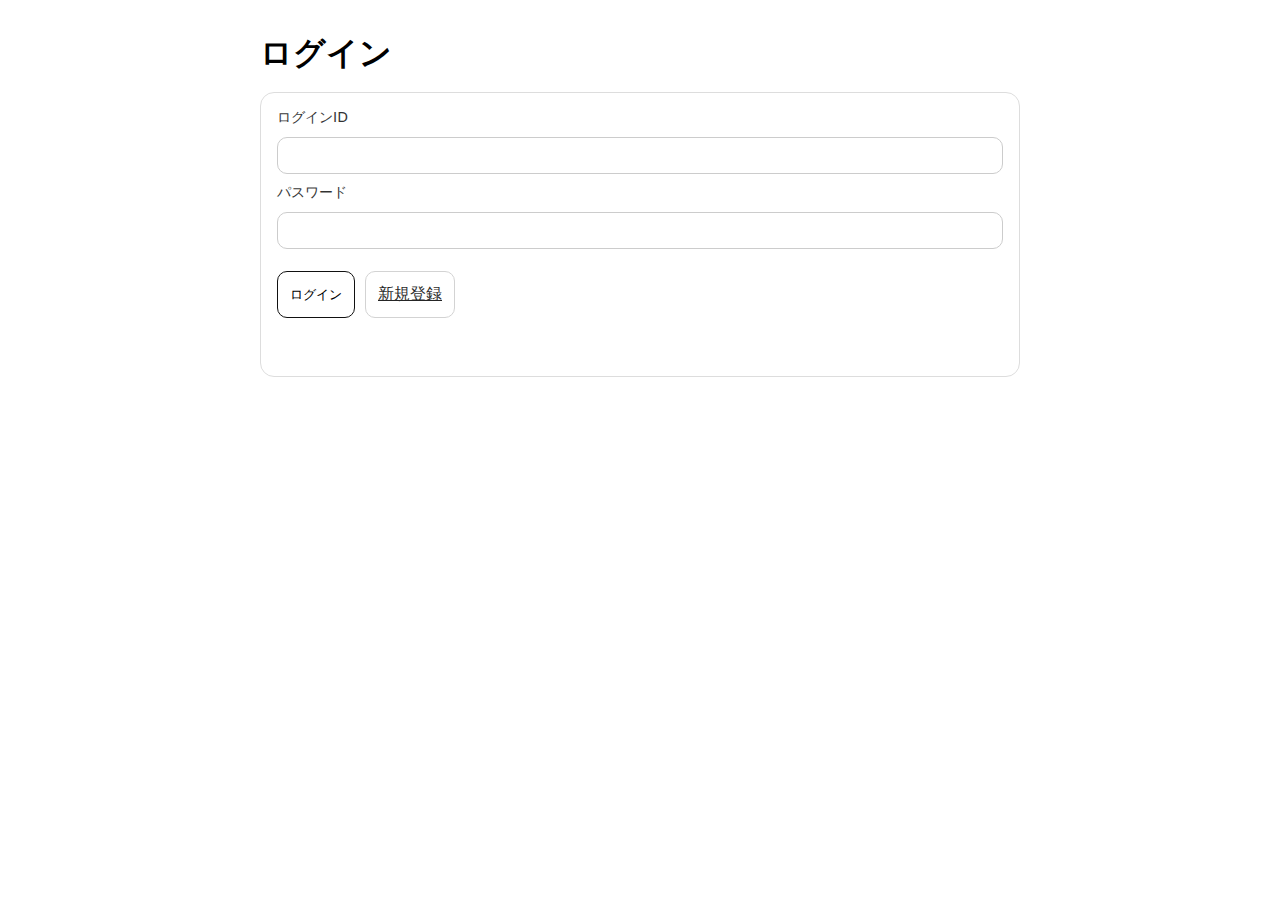
<file: customer/pages/home.html>
<!doctype html>
<html lang="ja">
<head>
  <meta charset="utf-8" />
  <meta name="viewport" content="width=device-width,initial-scale=1" />
  <title>Home</title>
  <link rel="stylesheet" href="../style.css" />
</head>
<body>
  <h1>ホーム</h1>
  <p id="who" class="muted"></p>

  <div class="card">
    <div class="toolbar">
      <a class="btn primary" href="receipt.html">レシート読み込み</a>
      <a class="btn primary" href="coupons.html">クーポン候補（3つ）</a>
    </div>

    <hr />

    <h2 style="margin:0 0 10px;">所持クーポン</h2>
    <div id="owned"></div>
  </div>

  <div class="toolbar" style="margin-top:12px;">
    <button class="secondary" id="logoutBtn">ログアウト</button>
  </div>

  <script src="../app.js"></script>
  <script>
    // 1. まずログインしているかチェック（未ログインなら index.html へ飛ばす）
    requireLoginFromPages();

    // 2. ログインが確認できたら、やり直し権利をリセットする
    try {
      saveMyData(d => {
        d.isRetryActive = false;
        d.retries = 0;
        return d;
      });
    } catch (e) {
      console.error("初期化エラー:", e.message);
    }

    // 3. ユーザー情報の表示
    const me = getUserId();
    if (me) {
      qs("#who").textContent = `ログイン中: ${me}`;
    }

    function renderOwned() {
      const data = loadMyData();
      if (!data) return; // データがない場合は中断

      const list = data.couponsOwned ?? [];
      if (list.length === 0) {
        qs("#owned").innerHTML = `<p class="muted">まだクーポンがありません。候補画面から選択してください。</p>`;
        return;
      }
      qs("#owned").innerHTML = `
          <div class="row">
            ${list.slice(0, 5).map(c => `
              <div class="coupon">
                <div><strong>${c.title}</strong></div>
                <div class="muted">割引: ${c.off} 円</div>
                <div class="badges">${(c.tags || []).map(t => `<span class="badge">${t}</span>`).join("")}</div>
              </div>
            `).join("")}
          </div>
        `;
    }

    renderOwned();

    on("#logoutBtn", "click", () => {
      logoutDemo();
      location.href = "../index.html";
    });
  </script>
</body>
</html>
</file>
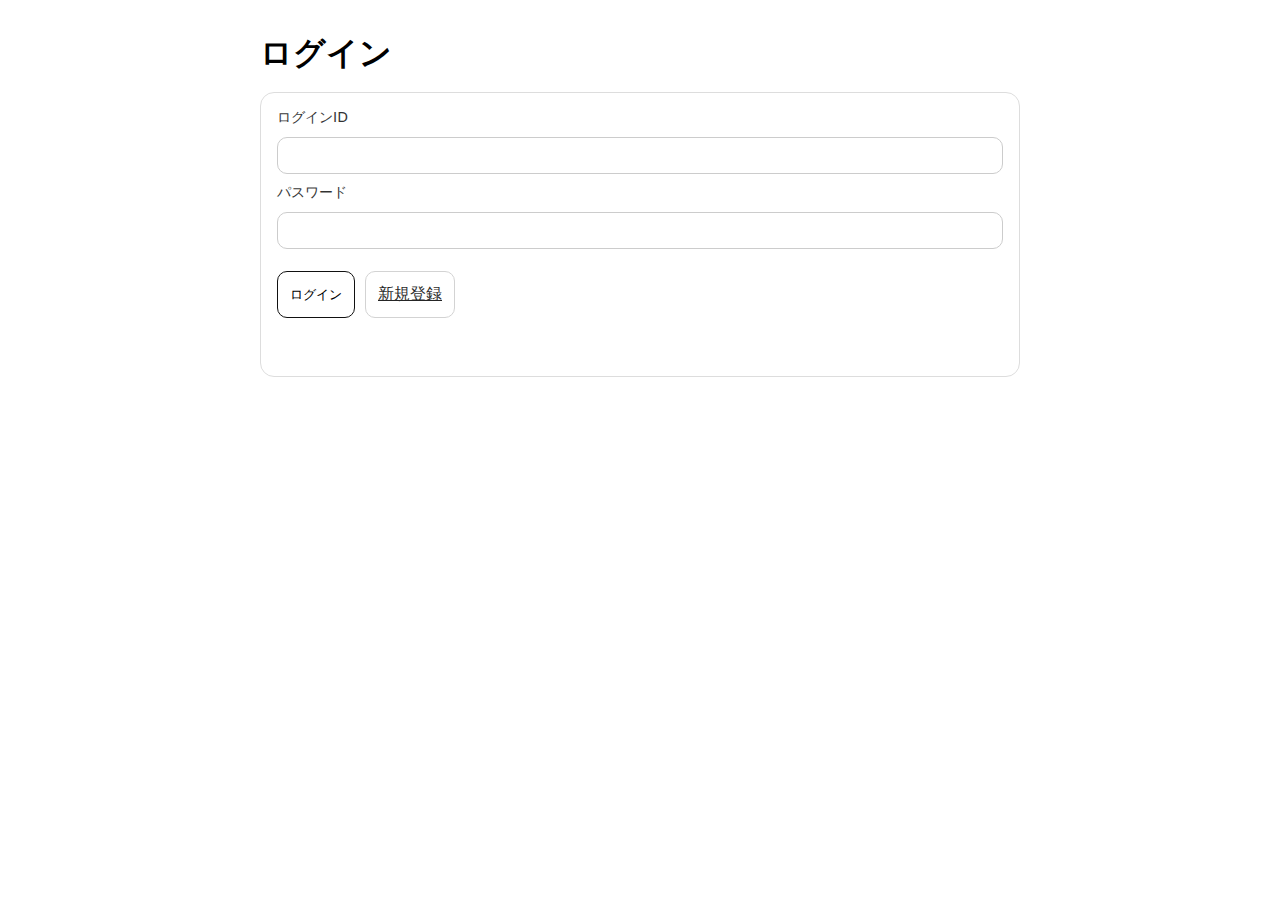
<file: customer/pages/receipt.html>
<!doctype html>
<html lang="ja">

<head>
  <meta charset="utf-8" />
  <meta name="viewport" content="width=device-width,initial-scale=1" />
  <title>Receipt</title>
  <link rel="stylesheet" href="../style.css" />
</head>

<body>
  <h1>レシート読み込み（デモ）</h1>

  <div class="card row">
    <label>レシート画像</label>
    <input id="file" type="file" accept="image/*" />
    <img id="preview" style="max-width:100%; display:none; border-radius:12px; border:1px solid #eee;" />

    <label>店名（手入力でOK）</label>
    <input id="store" placeholder="例: セブンイレブン">

    <label>合計金額（手入力でOK）</label>
    <input id="total" type="number" placeholder="例: 1280">

    <div class="toolbar">
      <button class="primary" id="saveBtn">保存</button>
      <a class="btn secondary" href="home.html">ホームへ戻る</a>
    </div>

    <p class="muted">※OCRは後で。今は画像＋店名＋金額を保存します。</p>
  </div>

  <script src="../app.js"></script>
  <script>
    requireLoginFromPages();

    let imageDataUrl = null;

    on("#file", "change", async (e) => {
      const file = e.target.files?.[0];
      if (!file) return;
      const reader = new FileReader();
      reader.onload = () => {
        imageDataUrl = reader.result;
        const img = qs("#preview");
        img.src = imageDataUrl;
        img.style.display = "block";
      };
      reader.readAsDataURL(file);
    });

    // 既存データを表示
    const data = loadMyData();
    if (data.receipt) {
      qs("#store").value = data.receipt.store ?? "";
      qs("#total").value = data.receipt.total ?? "";
      if (data.receipt.imageDataUrl) {
        imageDataUrl = data.receipt.imageDataUrl;
        const img = qs("#preview");
        img.src = imageDataUrl;
        img.style.display = "block";
      }
    }

    // receipt.html の saveBtn クリックイベント内
    on("#saveBtn", "click", () => {
      const store = qs("#store").value.trim();
      const total = Number(qs("#total").value);

      if (!store || isNaN(total)) {
        alert("店名と金額を入力してください");
        return;
      }

      saveMyData(d => {
        d.receipt = {
          store,
          total: total,
          imageDataUrl,
          savedAt: Date.now()
        };
        // 金額に応じたやり直し回数を付与
        d.retries = Math.floor(total / 500);
        // クーポン画面に飛んだ時に新規生成させるため、一旦候補を空にする
        d.candidates = [];
        // やり直しを有効化
        d.isRetryActive = true;
        return d;
      });

      alert(`レシートを保存しました！クーポン抽選画面へ進みます。`);
      // ★ 直接クーポン画面へ遷移
      location.href = "coupons.html";
    });
  </script>
</body>

</html>
</file>
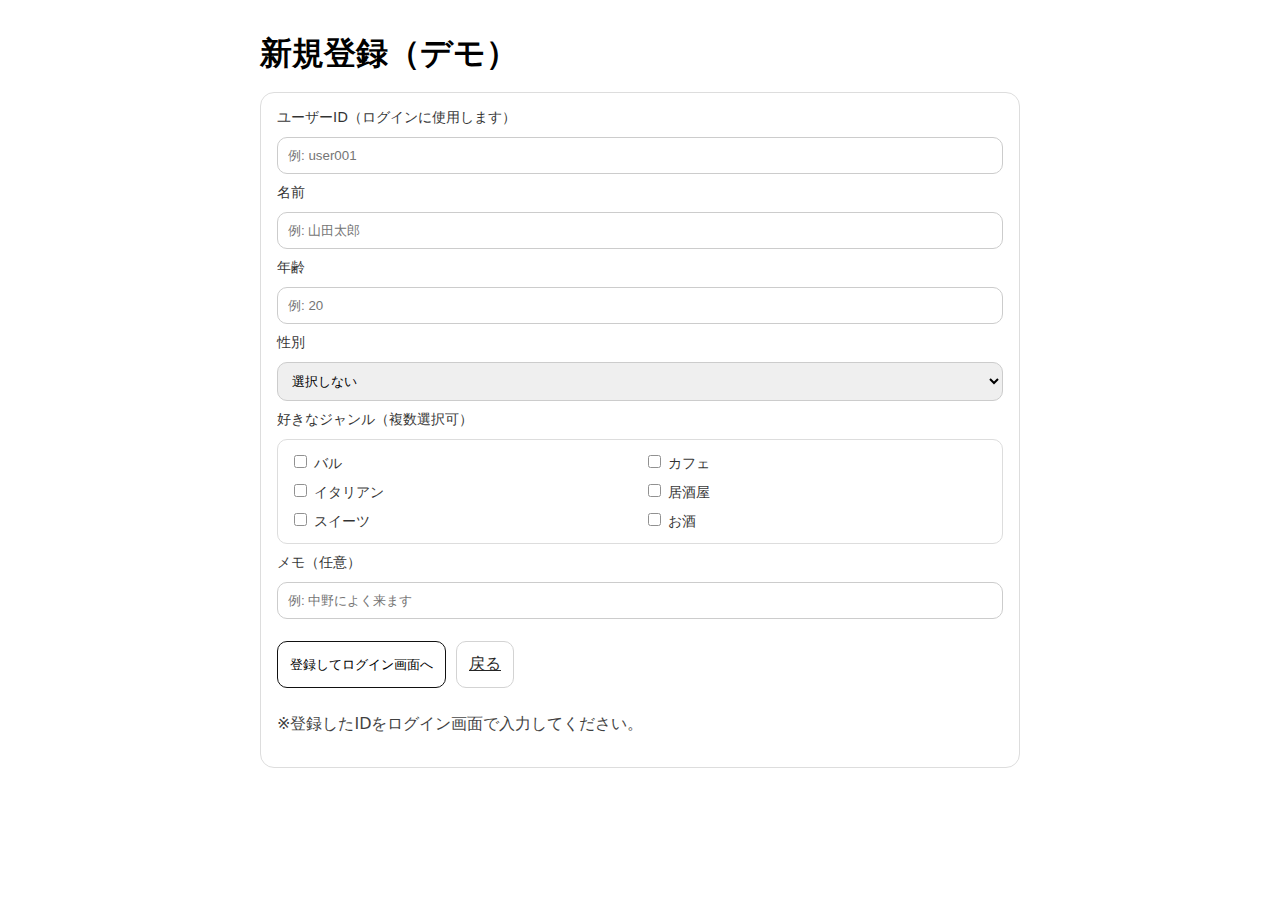
<file: customer/pages/register.html>
<!doctype html>
<html lang="ja">

<head>
  <meta charset="utf-8" />
  <meta name="viewport" content="width=device-width,initial-scale=1" />
  <title>Register</title>
  <link rel="stylesheet" href="../style.css" />
</head>

<body>
  <h1>新規登録（デモ）</h1>

  <div class="card row">
    <label>ユーザーID（ログインに使用します）</label>
    <input id="userId" placeholder="例: user001">

    <label>名前</label>
    <input id="name" placeholder="例: 山田太郎">

    <label>年齢</label>
    <input id="age" type="number" placeholder="例: 20">

    <label>性別</label>
    <select id="gender">
      <option value="unknown">選択しない</option>
      <option value="male">男性</option>
      <option value="female">女性</option>
      <option value="other">その他</option>
    </select>

    <label>好きなジャンル（複数選択可）</label>
    <div id="prefContainer"
      style="display: grid; grid-template-columns: 1fr 1fr; gap: 8px; border: 1px solid #ddd; padding: 12px; border-radius: 10px;">
      <label><input type="checkbox" name="pref" value="バル"> バル</label>
      <label><input type="checkbox" name="pref" value="カフェ"> カフェ</label>
      <label><input type="checkbox" name="pref" value="イタリアン"> イタリアン</label>
      <label><input type="checkbox" name="pref" value="居酒屋"> 居酒屋</label>
      <label><input type="checkbox" name="pref" value="スイーツ"> スイーツ</label>
      <label><input type="checkbox" name="pref" value="お酒"> お酒</label>
    </div>

    <label>メモ（任意）</label>
    <input id="memo" placeholder="例: 中野によく来ます">

    <div class="toolbar">
      <button class="primary" id="saveBtn">登録してログイン画面へ</button>
      <a class="btn secondary" href="../index.html">戻る</a>
    </div>

    <p class="muted">※登録したIDをログイン画面で入力してください。</p>
  </div>

  <script src="../app.js"></script>
  <script>
    on("#saveBtn", "click", () => {
      const userId = qs("#userId").value.trim();
      const name = qs("#name").value.trim();
      const age = Number(qs("#age").value);
      const gender = qs("#gender").value;
      const memo = qs("#memo").value.trim();

      if (!userId) { alert("ユーザーIDを入力してください"); return; }

      // チェックボックスの値を配列で取得
      const preferences = [...qsa('input[name="pref"]:checked')].map(el => el.value);

      // 全ユーザーデータを読み込み、新しいユーザーを追加
      const all = loadAllUserData();

      // app.js の初期構造（DEFAULT_USER_DATA）に基づいた保存
      all[userId] = {
        profile: { name, age, gender, preferences, memo },
        receipt: { store: "", total: 0, visitTime: "", imageDataUrl: null },
        candidates: [],
        couponsOwned: [],
        logs: [],
        retries: 0,
        isRetryActive: false
      };

      saveJSON(KEY_USERDATA, all);

      alert(`登録が完了しました！\nID: ${userId} でログインしてください。`);
      location.href = "../index.html";
    });
  </script>
</body>

</html>
</file>
<file: customer/style.css>
body{
  font-family: system-ui, -apple-system, sans-serif;
  max-width: 760px;
  margin: 32px auto;
  padding: 0 16px;
}
h1{ margin: 0 0 16px; }
.card{
  border: 1px solid #ddd;
  border-radius: 14px;
  padding: 16px;
}
.row{ display: grid; gap: 10px; }
label{ font-size: 14px; opacity: .8; }
input, select{
  padding: 10px;
  border: 1px solid #ccc;
  border-radius: 10px;
}
button, .btn{
  padding: 12px;
  border-radius: 10px;
  border: 1px solid #ccc;
  background: white;
  cursor: pointer;
  text-align: center;
  display: inline-block;
}
button.primary, .btn.primary{
  border-color: #111;
}
button.secondary, .btn.secondary{
  opacity: .85;
}
.toolbar{ display:flex; gap:10px; flex-wrap: wrap; margin-top: 12px; }
.grid{
  display: grid;
  grid-template-columns: repeat(3, minmax(0, 1fr));
  gap: 12px;
}
@media (max-width: 700px){
  .grid{ grid-template-columns: 1fr; }
}
.coupon{
  border: 1px solid #ddd;
  border-radius: 14px;
  padding: 12px;
}
.badges{ display:flex; gap:6px; flex-wrap: wrap; margin-top: 6px; }
.badge{
  border: 1px solid #eee;
  border-radius: 999px;
  padding: 3px 8px;
  font-size: 12px;
  opacity: .9;
}
.muted{ opacity: .75; }
hr{ border:none; border-top: 1px solid #eee; margin: 14px 0; }
a{ color: inherit; }
.msg{ color:#b00020; }
</file>
